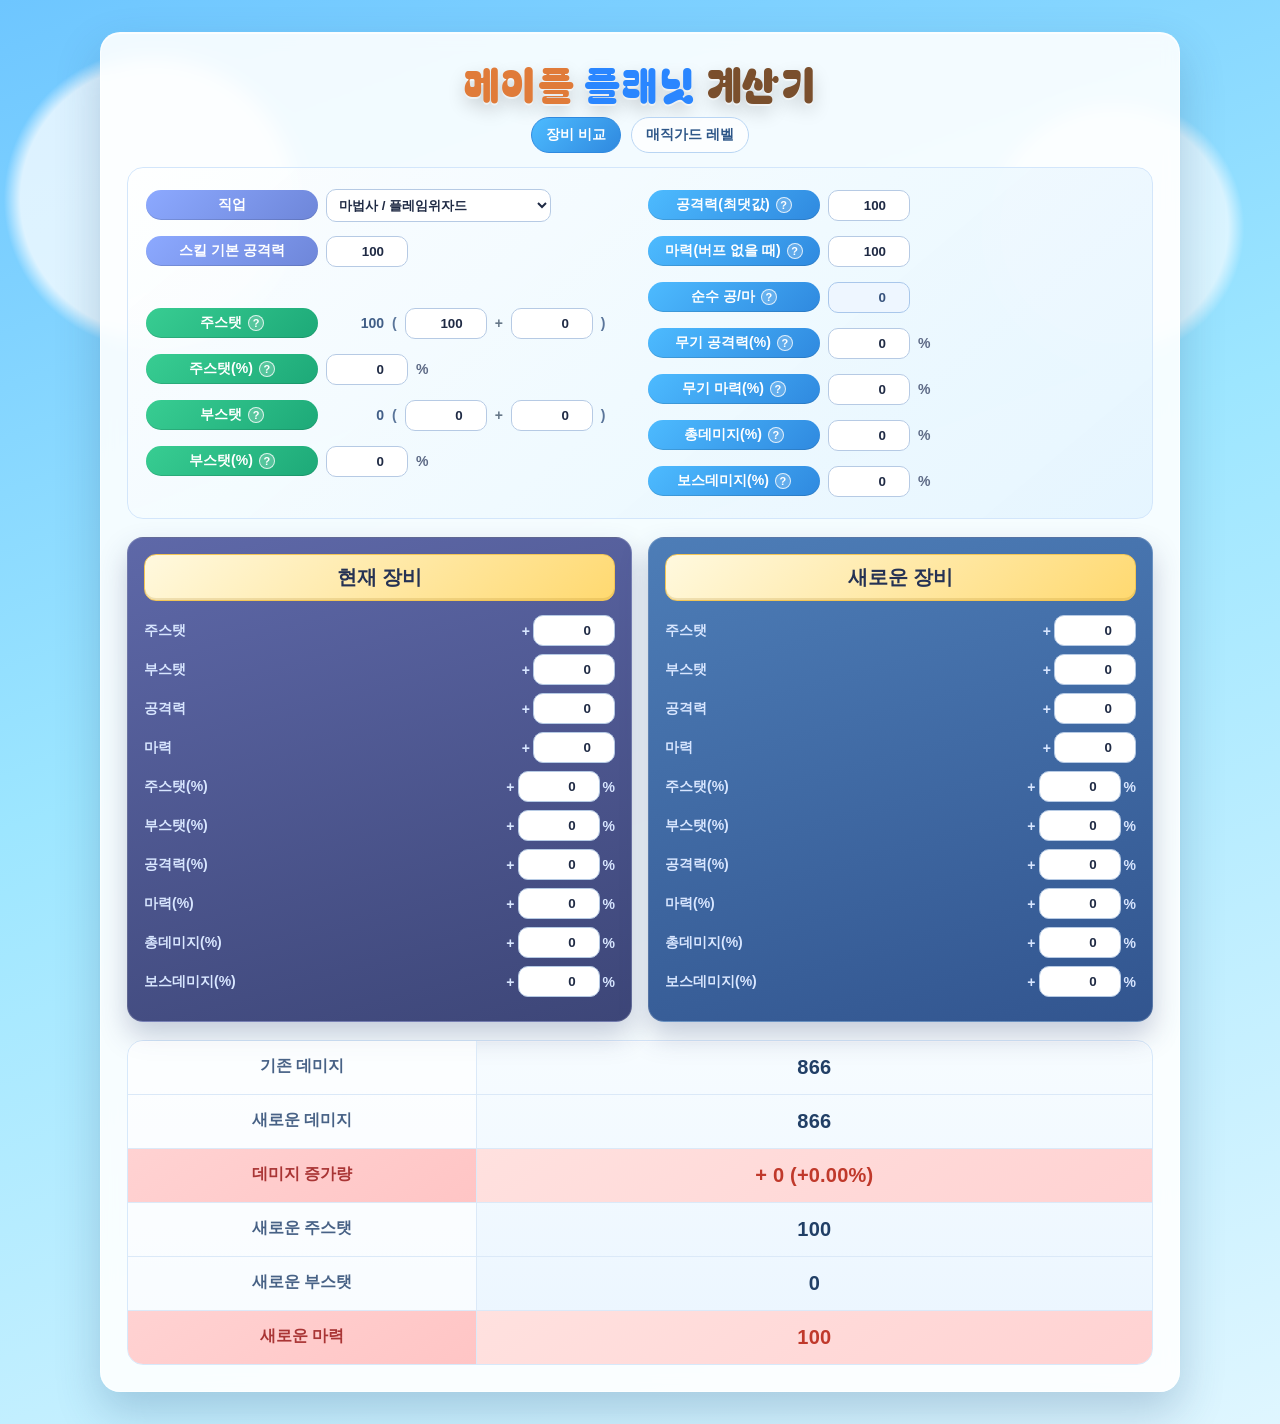
<file: index.html>
<!DOCTYPE html>
<html lang="ko">
<head>
    <meta charset="UTF-8">
    <meta name="viewport" content="width=device-width, initial-scale=1.0">
    <title>메이플 플래닛 장비 비교 계산기</title>
    <link rel="preconnect" href="https://fonts.googleapis.com">
    <link rel="preconnect" href="https://fonts.gstatic.com" crossorigin>
    <link href="https://fonts.googleapis.com/css2?family=Bagel+Fat+One&display=swap" rel="stylesheet">
    <link rel="stylesheet" href="style.css">
</head>
<body>

<div class="calculator-container">
    <div id="shared-template"></div>

    <div class="top-section">
        <div class="stat-group">
            <div class="row">
                <label>직업</label>
                <select id="jobSelect">
                    <option value="1.2">전사 / 다크나이트</option>
                    <option value="0.85">궁수 / 윈드브레이커</option>
                    <option value="mage" selected>마법사 / 플레임위자드</option>
                    <option value="0.9">도적 / 나이트워커</option>
                    <option value="1.7">인파이터 / 스트라이커</option>
                    <option value="0.9">건슬링거</option>
                </select>
            </div>
            <div class="row" id="skillPctRow">
                <label>스킬 데미지(%)</label>
                <input type="number" id="skillPct" value="100"> %
            </div>
            <div class="row" id="mageSkillRow" style="display: none;">
                <label>스킬 기본 공격력</label>
                <input type="number" id="mageSkillBase" value="100">
            </div>
            <br>
            <div class="row green-label">
                <label>주스탯 <span class="help-icon" tabindex="0" data-tooltip="주스탯이 100(80+20)으로 표기된 경우 왼쪽 칸에는 80, 오른쪽 칸에는 20을 적어주세요.">?</span></label>
                <span class="stat-sum-display" id="priStatSumDisplay">100</span>
                <span class="stat-paren">(</span>
                <input type="number" id="basePri" value="100">
                <span class="stat-bracket">+</span>
                <input type="number" id="addPri" value="0">
                <span class="stat-paren">)</span>
            </div>
            <div class="row green-label">
                <label>주스탯(%) <span class="help-icon" tabindex="0" data-tooltip="장비의 주스탯%(INT% 등)의 총합을 적어주세요.">?</span></label>
                <input type="number" id="basePriPct" value="0"> %
            </div>
            <div class="row green-label">
                <label>부스탯 <span class="help-icon" tabindex="0" data-tooltip="부스탯이 100(80+20)으로 표기된 경우 왼쪽 칸에는 80, 오른쪽 칸에는 20을 적어주세요.">?</span></label>
                <span class="stat-sum-display" id="secStatSumDisplay">0</span>
                <span class="stat-paren">(</span>
                <input type="number" id="baseSec" value="0">
                <span class="stat-bracket">+</span>
                <input type="number" id="addSec" value="0">
                <span class="stat-paren">)</span>
            </div>
            <div class="row green-label">
                <label>부스탯(%) <span class="help-icon" tabindex="0" data-tooltip="장비의 부스탯%(INT% 등)의 총합을 적어주세요.">?</span></label>
                <input type="number" id="baseSecPct" value="0"> %
            </div>
        </div>

        <div class="stat-group">
            <div class="row blue-label">
                <label>공격력(최댓값) <span class="help-icon" tabindex="0" data-tooltip="공격력이 100~500으로 표기된 경우 500을 적어주세요.">?</span></label>
                <input type="number" id="currentSkong" value="100">
            </div>
            <div class="row blue-label">
                <label>마력(버프 없을 때) <span class="help-icon" tabindex="0" data-tooltip="버프가 적용되지 않은 마력을 적어주세요. 마력이 120(100+20)으로 표기된 경우 100을 적어주세요.">?</span></label>
                <input type="number" id="currentMagic" value="100">
            </div>
            <div class="row blue-label">
                <label>순수 공/마 <span class="help-icon" tabindex="0" data-tooltip="장비의 공격력에 정령의 축복과 여제의 축복으로 올라간 공격력을 적어주세요. 마법사는 자동 계산됩니다.">?</span></label>
                <input type="number" id="currentWeaponAtk" value="0">
            </div>
            <div class="row blue-label">
                <label>무기 공격력(%) <span class="help-icon" tabindex="0" data-tooltip="현재 무기의 잠재능력에 붙은 공격력% 값을 적어주세요.">?</span></label>
                <input type="number" id="weaponAtkPct" value="0"> %
            </div>
            <div class="row blue-label">
                <label>무기 마력(%) <span class="help-icon" tabindex="0" data-tooltip="현재 무기의 잠재능력에 붙은 마력% 값을 적어주세요.">?</span></label>
                <input type="number" id="weaponMatkPct" value="0"> %
            </div>
            <div class="row blue-label">
                <label>총데미지(%) <span class="help-icon" tabindex="0" data-tooltip="현재 무기의 잠재능력에 붙은 총데미지% 값을 적어주세요.">?</span></label>
                <input type="number" id="totalDamagePct" value="0"> %
            </div>
            <div class="row blue-label">
                <label>보스데미지(%) <span class="help-icon" tabindex="0" data-tooltip="현재 무기의 잠재능력에 붙은 보스데미지% 값을 적어주세요.">?</span></label>
                <input type="number" id="bossDamagePct" value="0"> %
            </div>
        </div>
    </div>

    <div class="bottom-section">
        <div class="equip-card">
            <h2>현재 장비</h2>
            <div class="equip-row"><span class="equip-name">주스탯</span><div class="input-with-suffix"><span class="value-suffix">+</span><input type="number" id="cPri" value="0"></div></div>
            <div class="equip-row"><span class="equip-name">부스탯</span><div class="input-with-suffix"><span class="value-suffix">+</span><input type="number" id="cSec" value="0"></div></div>
            <div class="equip-row"><span class="equip-name">공격력</span><div class="input-with-suffix"><span class="value-suffix">+</span><input type="number" id="cAtk" value="0"></div></div>
            <div class="equip-row"><span class="equip-name">마력</span><div class="input-with-suffix"><span class="value-suffix">+</span><input type="number" id="cMatk" value="0"></div></div>
            <div class="equip-row"><span class="equip-name">주스탯(%)</span><div class="input-with-suffix"><span class="value-suffix">+</span><input type="number" id="cPriPct" value="0"><span class="value-suffix">%</span></div></div>
            <div class="equip-row"><span class="equip-name">부스탯(%)</span><div class="input-with-suffix"><span class="value-suffix">+</span><input type="number" id="cSecPct" value="0"><span class="value-suffix">%</span></div></div>
            <div class="equip-row"><span class="equip-name">공격력(%)</span><div class="input-with-suffix"><span class="value-suffix">+</span><input type="number" id="cAtkPct" value="0"><span class="value-suffix">%</span></div></div>
            <div class="equip-row"><span class="equip-name">마력(%)</span><div class="input-with-suffix"><span class="value-suffix">+</span><input type="number" id="cMatkPct" value="0"><span class="value-suffix">%</span></div></div>
            <div class="equip-row"><span class="equip-name">총데미지(%)</span><div class="input-with-suffix"><span class="value-suffix">+</span><input type="number" id="cTotalDmgPct" value="0"><span class="value-suffix">%</span></div></div>
            <div class="equip-row"><span class="equip-name">보스데미지(%)</span><div class="input-with-suffix"><span class="value-suffix">+</span><input type="number" id="cBossDmgPct" value="0"><span class="value-suffix">%</span></div></div>
        </div>

        <div class="equip-card">
            <h2>새로운 장비</h2>
            <div class="equip-row"><span class="equip-name">주스탯</span><div class="input-with-suffix"><span class="value-suffix">+</span><input type="number" id="nPri" value="0"></div></div>
            <div class="equip-row"><span class="equip-name">부스탯</span><div class="input-with-suffix"><span class="value-suffix">+</span><input type="number" id="nSec" value="0"></div></div>
            <div class="equip-row"><span class="equip-name">공격력</span><div class="input-with-suffix"><span class="value-suffix">+</span><input type="number" id="nAtk" value="0"></div></div>
            <div class="equip-row"><span class="equip-name">마력</span><div class="input-with-suffix"><span class="value-suffix">+</span><input type="number" id="nMatk" value="0"></div></div>
            <div class="equip-row"><span class="equip-name">주스탯(%)</span><div class="input-with-suffix"><span class="value-suffix">+</span><input type="number" id="nPriPct" value="0"><span class="value-suffix">%</span></div></div>
            <div class="equip-row"><span class="equip-name">부스탯(%)</span><div class="input-with-suffix"><span class="value-suffix">+</span><input type="number" id="nSecPct" value="0"><span class="value-suffix">%</span></div></div>
            <div class="equip-row"><span class="equip-name">공격력(%)</span><div class="input-with-suffix"><span class="value-suffix">+</span><input type="number" id="nAtkPct" value="0"><span class="value-suffix">%</span></div></div>
            <div class="equip-row"><span class="equip-name">마력(%)</span><div class="input-with-suffix"><span class="value-suffix">+</span><input type="number" id="nMatkPct" value="0"><span class="value-suffix">%</span></div></div>
            <div class="equip-row"><span class="equip-name">총데미지(%)</span><div class="input-with-suffix"><span class="value-suffix">+</span><input type="number" id="nTotalDmgPct" value="0"><span class="value-suffix">%</span></div></div>
            <div class="equip-row"><span class="equip-name">보스데미지(%)</span><div class="input-with-suffix"><span class="value-suffix">+</span><input type="number" id="nBossDmgPct" value="0"><span class="value-suffix">%</span></div></div>
        </div>
    </div>

    <div class="result-section">
        <div class="result-row">
            <div class="result-label">기존 데미지</div>
            <div class="result-value" id="oldDmg">0</div>
        </div>
        <div class="result-row">
            <div class="result-label">새로운 데미지</div>
            <div class="result-value" id="newDmg">0</div>
        </div>
        <div class="result-row">
            <div class="result-label highlight-red-label">데미지 증가량</div>
            <div class="result-value highlight-red" id="diffDmg">+ 0 (+0.00%)</div>
        </div>
        <div class="result-row">
            <div class="result-label">새로운 주스탯</div>
            <div class="result-value" id="newPriValue">-</div>
        </div>
        <div class="result-row">
            <div class="result-label">새로운 부스탯</div>
            <div class="result-value" id="newSecValue">-</div>
        </div>
        <div class="result-row">
            <div class="result-label highlight-red-label">새로운 마력</div>
            <div class="result-value highlight-red" id="newMagicValue">-</div>
        </div>
    </div>
</div>

<script>
    window.pageTemplateConfig = {
        titleRest: "계산기",
        activeNav: "equipment"
    };
</script>
<script src="template-loader.js"></script>
<script src="script.js"></script>

</body>
</html>
</file>
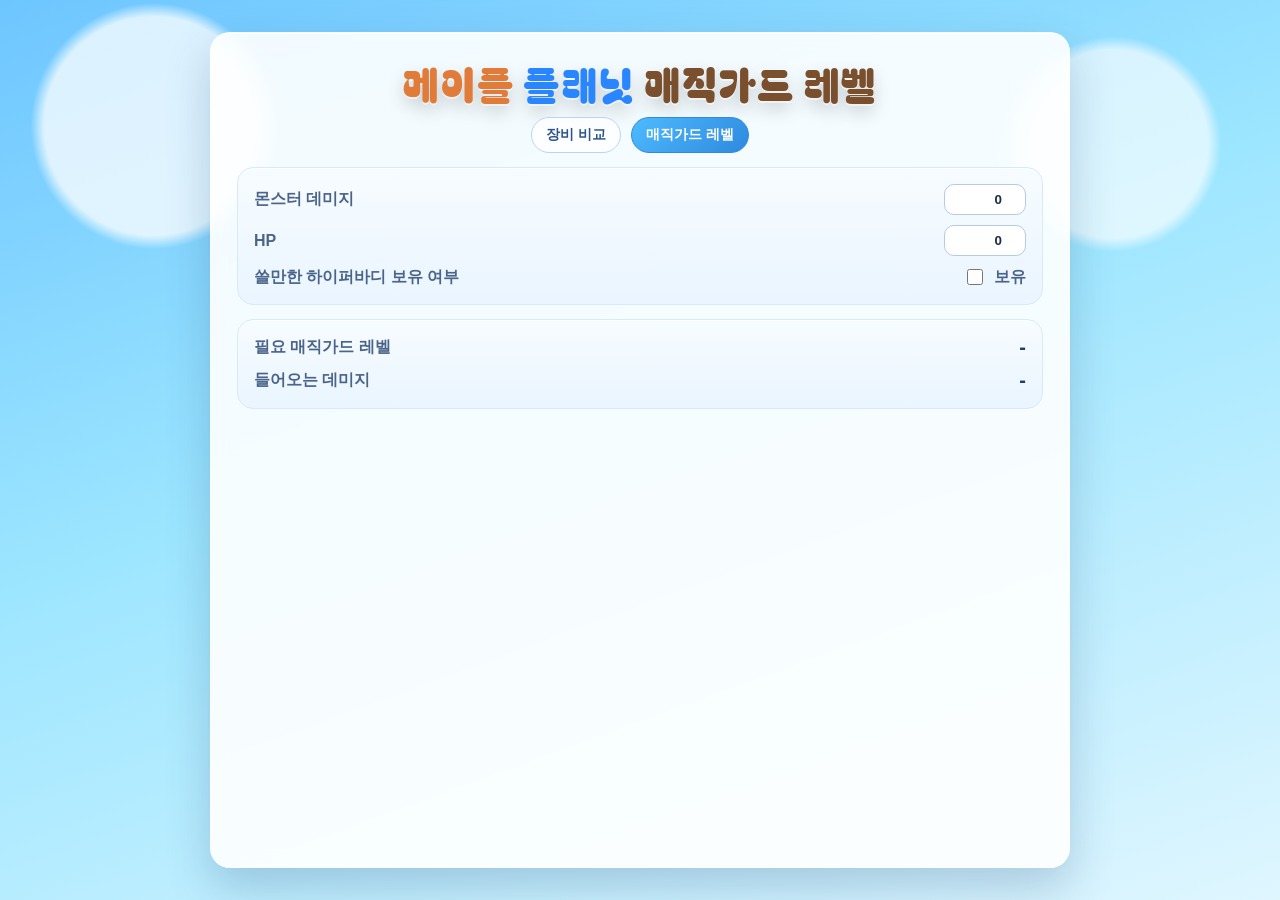
<file: magicguard.html>
<!DOCTYPE html>
<html lang="ko">
<head>
    <meta charset="UTF-8">
    <meta name="viewport" content="width=device-width, initial-scale=1.0">
    <title>매직가드 필요 레벨 계산기</title>
    <link rel="preconnect" href="https://fonts.googleapis.com">
    <link rel="preconnect" href="https://fonts.gstatic.com" crossorigin>
    <link href="https://fonts.googleapis.com/css2?family=Bagel+Fat+One&display=swap" rel="stylesheet">
    <link rel="stylesheet" href="style.css">
</head>
<body>
    <div class="calculator-container magicguard-page">
        <div id="shared-template"></div>

        <div class="mg-section">
            <div class="mg-row">
                <label for="monsterDamage">몬스터 데미지</label>
                <input id="monsterDamage" type="number" value="0" min="0" placeholder="최대 데미지">
            </div>
            <div class="mg-row">
                <label for="baseHp">HP</label>
                <input id="baseHp" type="number" value="0" min="0" placeholder="버프 제외 기본 HP">
            </div>
            <div class="mg-row">
                <span>쓸만한 하이퍼바디 보유 여부</span>
                <label class="mg-checkbox-wrap" for="hasHyperBody">
                    <input id="hasHyperBody" type="checkbox">
                    보유
                </label>
            </div>
        </div>

        <div class="mg-section">
            <div class="mg-row">
                <span>필요 매직가드 레벨</span>
                <div class="mg-result-value" id="requiredMagicGuardLevel">-</div>
            </div>
            <div class="mg-row">
                <span>들어오는 데미지</span>
                <div class="mg-result-value" id="incomingDamage">-</div>
            </div>
        </div>
    </div>

    <script>
        window.pageTemplateConfig = {
            titleRest: "매직가드 레벨",
            activeNav: "magicguard"
        };
    </script>
    <script src="template-loader.js"></script>
    <script src="magicguard.js"></script>
</body>
</html>
</file>
<file: style.css>
:root {
    --sky-1: #6ec6ff;
    --sky-2: #9de6ff;
    --maple-gold: #ffd55c;
    --maple-gold-deep: #f4b400;
    --card-bg: rgba(255, 255, 255, 0.9);
    --text-main: #1f2a44;
    --text-soft: #5d6a86;
    --blue-chip: #4f8bff;
    --green-chip: #2fb989;
}

* {
    box-sizing: border-box;
}

.bagel-fat-one-regular {
    font-family: "Bagel Fat One", system-ui;
    font-weight: 400;
    font-style: normal;
}

body {
    margin: 0;
    padding: 32px 16px;
    font-family: 'Segoe UI', 'Malgun Gothic', sans-serif;
    color: var(--text-main);
    background:
        radial-gradient(circle at 12% 14%, rgba(255, 255, 255, 0.75) 0 8%, transparent 9%),
        radial-gradient(circle at 87% 16%, rgba(255, 255, 255, 0.65) 0 7%, transparent 8%),
        linear-gradient(160deg, var(--sky-1) 0%, var(--sky-2) 44%, #dff6ff 100%);
    min-height: 100vh;
    display: flex;
    justify-content: center;
}

.calculator-container {
    width: 100%;
    max-width: 1080px;
    background: var(--card-bg);
    border: 1px solid rgba(255, 255, 255, 0.65);
    border-radius: 20px;
    box-shadow:
        0 20px 45px rgba(32, 77, 121, 0.24),
        inset 0 1px 0 rgba(255, 255, 255, 0.75);
    padding: 26px;
    backdrop-filter: blur(8px);
}

.page-title {
    margin: 2px 0 12px;
    text-align: center;
    font-size: 42px;
    line-height: 1.05;
    letter-spacing: 0.5px;
    text-shadow: 0 2px 0 rgba(255, 255, 255, 0.5), 0 8px 18px rgba(0, 0, 0, 0.18);
}

.title-maple {
    color: #e07b39;
}

.title-planet {
    color: #2a86ff;
}

.title-rest {
    color: #7a4f2d;
}

.page-nav {
    display: flex;
    justify-content: center;
    gap: 10px;
    margin: 0 0 14px;
}

.nav-link {
    padding: 8px 14px;
    border-radius: 999px;
    background: rgba(255, 255, 255, 0.75);
    border: 1px solid #b9d5f3;
    color: #2d5688;
    text-decoration: none;
    font-weight: 700;
    font-size: 14px;
}

.nav-link.active {
    background: linear-gradient(135deg, #4dbbff, #2f89df);
    border-color: #2f89df;
    color: #fff;
}

h1 {
    margin: 0 0 20px;
    text-align: center;
    font-size: 27px;
    letter-spacing: 0.4px;
    color: #163259;
    text-shadow: 0 1px 0 rgba(255, 255, 255, 0.6);
}

input,
select {
    border-radius: 10px;
    border: 1px solid #b6cae4;
    background: #ffffff;
    color: var(--text-main);
    font-weight: 600;
    transition: border-color 0.16s ease, box-shadow 0.16s ease, transform 0.16s ease;
}

input {
    width: 82px;
    padding: 7px 8px;
    text-align: right;
}

select {
    width: 225px;
    padding: 7px 8px;
}

input:focus,
select:focus {
    outline: none;
    border-color: #6ba9ff;
    box-shadow: 0 0 0 4px rgba(107, 169, 255, 0.2);
    transform: translateY(-1px);
}

#currentWeaponAtk[readonly] {
    background: #eef6ff;
    color: #37527c;
    border-color: #a9c7eb;
}

.top-section {
    background: linear-gradient(140deg, rgba(255, 255, 255, 0.72), rgba(227, 244, 255, 0.88));
    border: 1px solid #d3e6fb;
    border-radius: 16px;
    padding: 18px;
    margin-bottom: 18px;
    display: flex;
    flex-wrap: wrap;
    gap: 16px;
}

.stat-group {
    flex: 1 1 330px;
    display: flex;
    flex-direction: column;
    gap: 8px;
}

.row {
    display: flex;
    align-items: center;
    gap: 8px;
    min-height: 38px;
    color: var(--text-soft);
    font-size: 14px;
    font-weight: 700;
}

.row label {
    width: 172px;
    padding: 6px 10px;
    border-radius: 999px;
    background: linear-gradient(135deg, #8ca9ff, #6e86d9);
    color: white;
    text-align: center;
    font-weight: 700;
    display: inline-flex;
    align-items: center;
    justify-content: center;
    gap: 6px;
    box-shadow: inset 0 -1px 0 rgba(0, 0, 0, 0.12);
}

.row.blue-label label {
    background: linear-gradient(135deg, #4dbbff, #2f89df);
}

.row.green-label label {
    background: linear-gradient(135deg, #38cd92, #1da978);
}

.stat-bracket {
    color: #678;
    font-weight: 800;
}

.stat-sum-display {
    color: #415e87;
    font-size: 14px;
    font-weight: 800;
    min-width: 58px;
    text-align: right;
}

.stat-paren {
    color: #5a759a;
    font-weight: 800;
}

.help-icon {
    position: relative;
    display: inline-flex;
    align-items: center;
    justify-content: center;
    width: 16px;
    height: 16px;
    border-radius: 50%;
    border: 1px solid rgba(255, 255, 255, 0.8);
    background: rgba(255, 255, 255, 0.22);
    color: #fff;
    font-size: 11px;
    font-weight: 800;
    cursor: help;
    line-height: 1;
}

.help-icon:focus {
    outline: 2px solid rgba(255, 255, 255, 0.65);
    outline-offset: 2px;
}

.help-icon::after {
    content: attr(data-tooltip);
    position: absolute;
    left: 50%;
    bottom: calc(100% + 10px);
    transform: translateX(-50%);
    width: 255px;
    padding: 8px 10px;
    border-radius: 10px;
    background: rgba(18, 28, 48, 0.95);
    color: #f4f8ff;
    font-size: 12px;
    font-weight: 600;
    line-height: 1.45;
    text-align: left;
    white-space: normal;
    box-shadow: 0 10px 26px rgba(0, 0, 0, 0.22);
    opacity: 0;
    pointer-events: none;
    transition: opacity 0.14s ease;
    z-index: 30;
}

.help-icon::before {
    content: "";
    position: absolute;
    left: 50%;
    bottom: calc(100% + 4px);
    transform: translateX(-50%);
    border-left: 6px solid transparent;
    border-right: 6px solid transparent;
    border-top: 7px solid rgba(18, 28, 48, 0.95);
    opacity: 0;
    transition: opacity 0.14s ease;
    z-index: 30;
}

.help-icon:hover::after,
.help-icon:hover::before,
.help-icon:focus::after,
.help-icon:focus::before {
    opacity: 1;
}

.bottom-section {
    display: flex;
    flex-wrap: wrap;
    gap: 16px;
    margin-bottom: 18px;
}

.equip-card {
    flex: 1 1 350px;
    border-radius: 16px;
    padding: 16px;
    color: #f3f8ff;
    background: linear-gradient(165deg, #5e68a8, #3d4678);
    border: 1px solid rgba(255, 255, 255, 0.17);
    box-shadow: 0 14px 28px rgba(53, 66, 116, 0.26);
}

.equip-card:nth-child(2) {
    background: linear-gradient(165deg, #4d7db7, #32558f);
}

.equip-card h2 {
    margin: 0 0 14px;
    padding: 9px;
    text-align: center;
    font-size: 20px;
    color: #253254;
    border-radius: 12px;
    background: linear-gradient(140deg, #fff9df, #ffd970);
    border: 1px solid #f3c655;
    box-shadow: inset 0 -2px 0 rgba(158, 116, 17, 0.17);
}

.equip-row {
    display: flex;
    align-items: center;
    justify-content: space-between;
    gap: 8px;
    margin-bottom: 8px;
    font-size: 14px;
    font-weight: 700;
}

.equip-name {
    color: #d8e6ff;
}

.input-with-suffix {
    display: inline-flex;
    align-items: center;
    gap: 3px;
}

.value-suffix {
    color: #d8e6ff;
    font-weight: 800;
    min-width: 8px;
    text-align: center;
}

.result-section {
    border: 1px solid #d7e9fb;
    border-radius: 16px;
    overflow: hidden;
    background: linear-gradient(180deg, #f7fcff, #eaf5ff);
    box-shadow: inset 0 1px 0 rgba(255, 255, 255, 0.84);
}

.result-row {
    display: flex;
    border-bottom: 1px solid #dbe9f8;
}

.result-row:last-child {
    border-bottom: none;
}

.result-label {
    flex: 1;
    padding: 15px 10px;
    border-right: 1px solid #dbe9f8;
    background: rgba(255, 255, 255, 0.65);
    color: #486286;
    font-weight: 800;
    text-align: center;
}

.result-value {
    flex: 2;
    padding: 15px 10px;
    text-align: center;
    font-size: 20px;
    font-weight: 800;
    color: #213f66;
    letter-spacing: 0.2px;
}

.highlight-red {
    color: #c0392b;
    background: linear-gradient(145deg, #ffe1df, #ffd2d2);
}

.highlight-red-label {
    background: linear-gradient(145deg, #ffd2d2, #ffc5c5);
    color: #a93535;
}

.magicguard-page {
    max-width: 860px;
}

.mg-section {
    border: 1px solid #d7e9fb;
    border-radius: 16px;
    background: linear-gradient(180deg, #f7fcff, #eaf5ff);
    box-shadow: inset 0 1px 0 rgba(255, 255, 255, 0.84);
    padding: 16px;
    margin-bottom: 14px;
}

.mg-section h2 {
    margin: 0 0 10px;
    font-size: 18px;
    color: #3f5e85;
}

.mg-row {
    display: flex;
    align-items: center;
    justify-content: space-between;
    gap: 10px;
    margin-bottom: 10px;
    font-weight: 700;
    color: #4b658a;
}

.mg-row:last-child {
    margin-bottom: 0;
}

.mg-checkbox-wrap {
    display: inline-flex;
    align-items: center;
    gap: 8px;
    font-weight: 700;
}

.mg-checkbox-wrap input[type="checkbox"] {
    width: 16px;
    height: 16px;
}

.mg-result-value {
    min-width: 180px;
    text-align: right;
    font-size: 20px;
    font-weight: 800;
    color: #213f66;
}

.mg-hint {
    margin-top: 10px;
    color: #5d6a86;
    font-size: 13px;
}

@media (max-width: 900px) {
    .calculator-container {
        padding: 18px 14px;
    }

    h1 {
        font-size: 22px;
    }

    .page-title {
        font-size: 34px;
    }

    .page-nav {
        gap: 8px;
    }

    .nav-link {
        padding: 7px 12px;
        font-size: 13px;
    }

    .row label {
        width: 154px;
        font-size: 13px;
    }

    input {
        width: 74px;
    }

    select {
        width: 198px;
    }

    .result-value {
        font-size: 18px;
    }

    .mg-result-value {
        font-size: 18px;
    }
}

@media (max-width: 640px) {
    body {
        padding: 14px 8px;
    }

    .calculator-container {
        border-radius: 14px;
    }

    .page-title {
        font-size: 28px;
    }

    .page-nav {
        flex-wrap: wrap;
    }

    .row {
        flex-wrap: wrap;
    }

    .row label {
        width: 100%;
    }

    select {
        width: 100%;
    }

    .result-row {
        flex-direction: column;
    }

    .result-label {
        border-right: none;
        border-bottom: 1px solid #dbe9f8;
    }

    .mg-row {
        flex-direction: column;
        align-items: flex-start;
    }

    .mg-result-value {
        width: 100%;
        text-align: left;
    }
}
</file>
